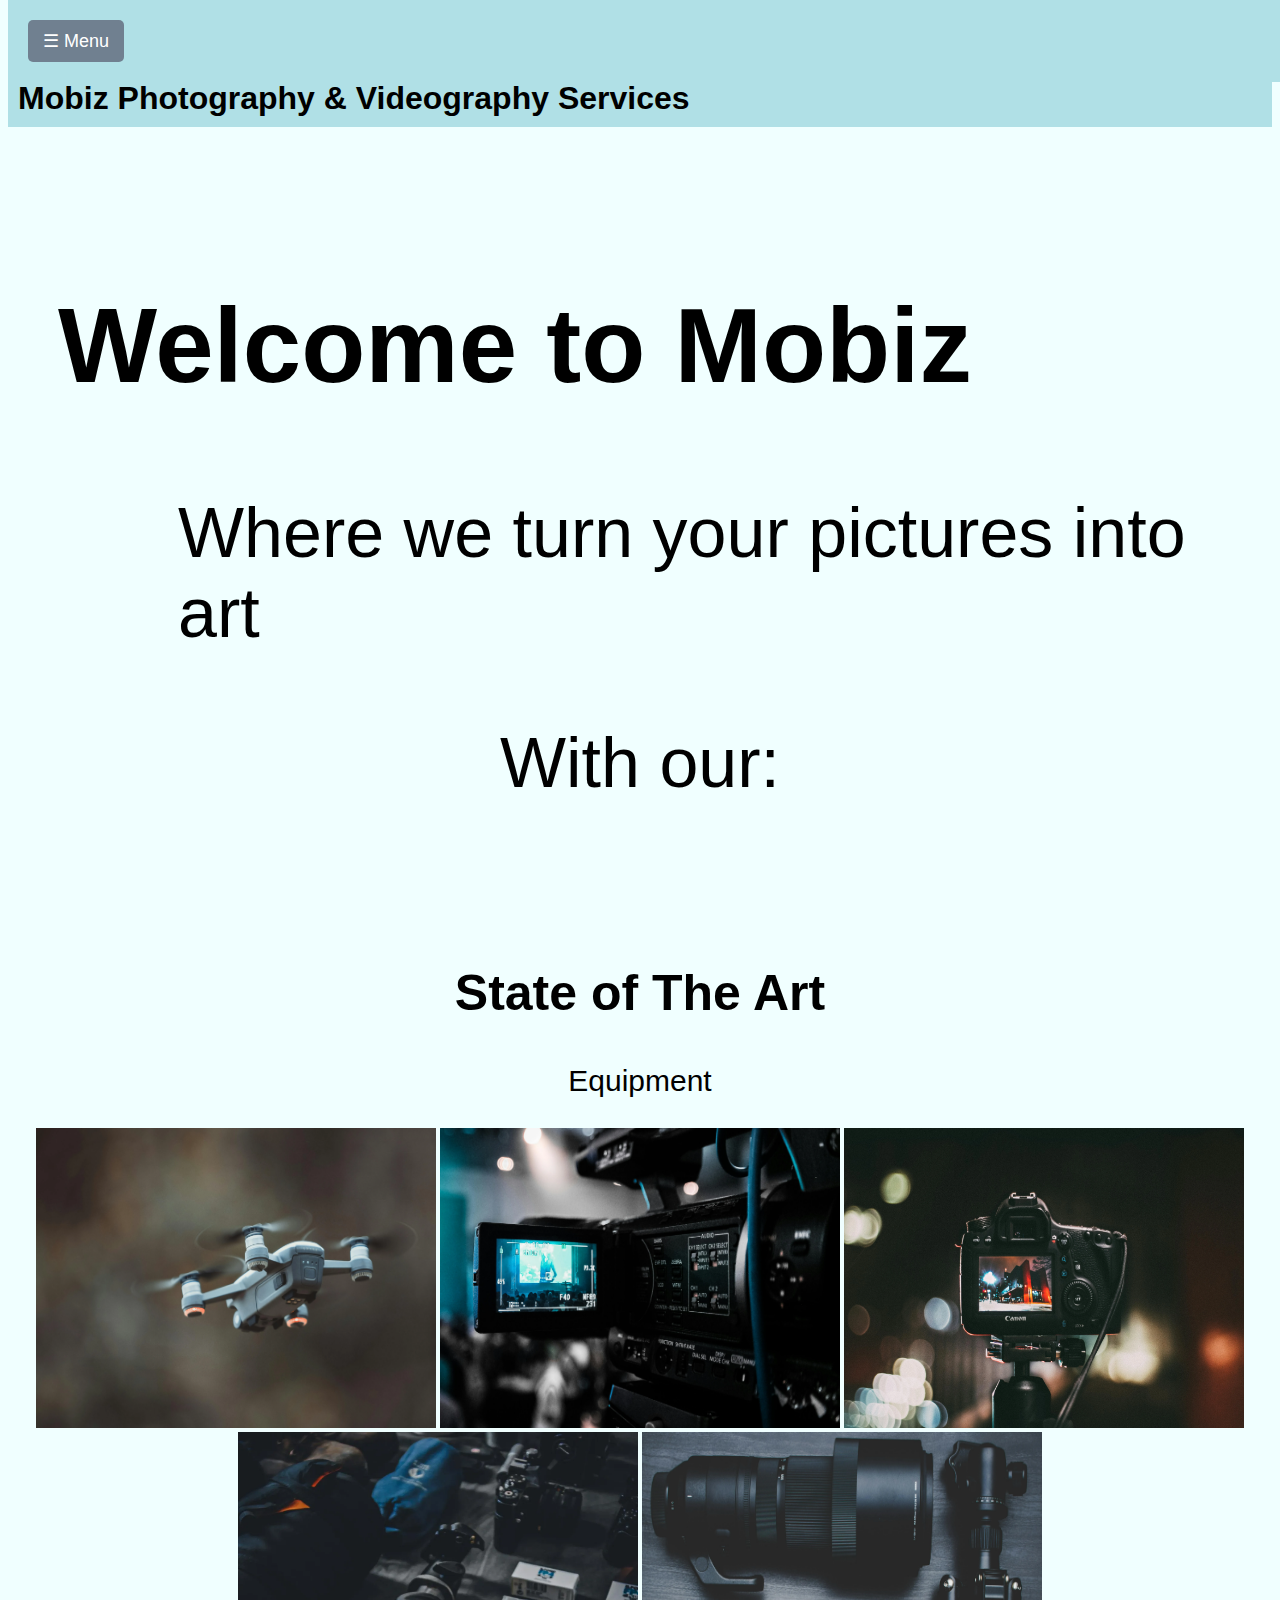
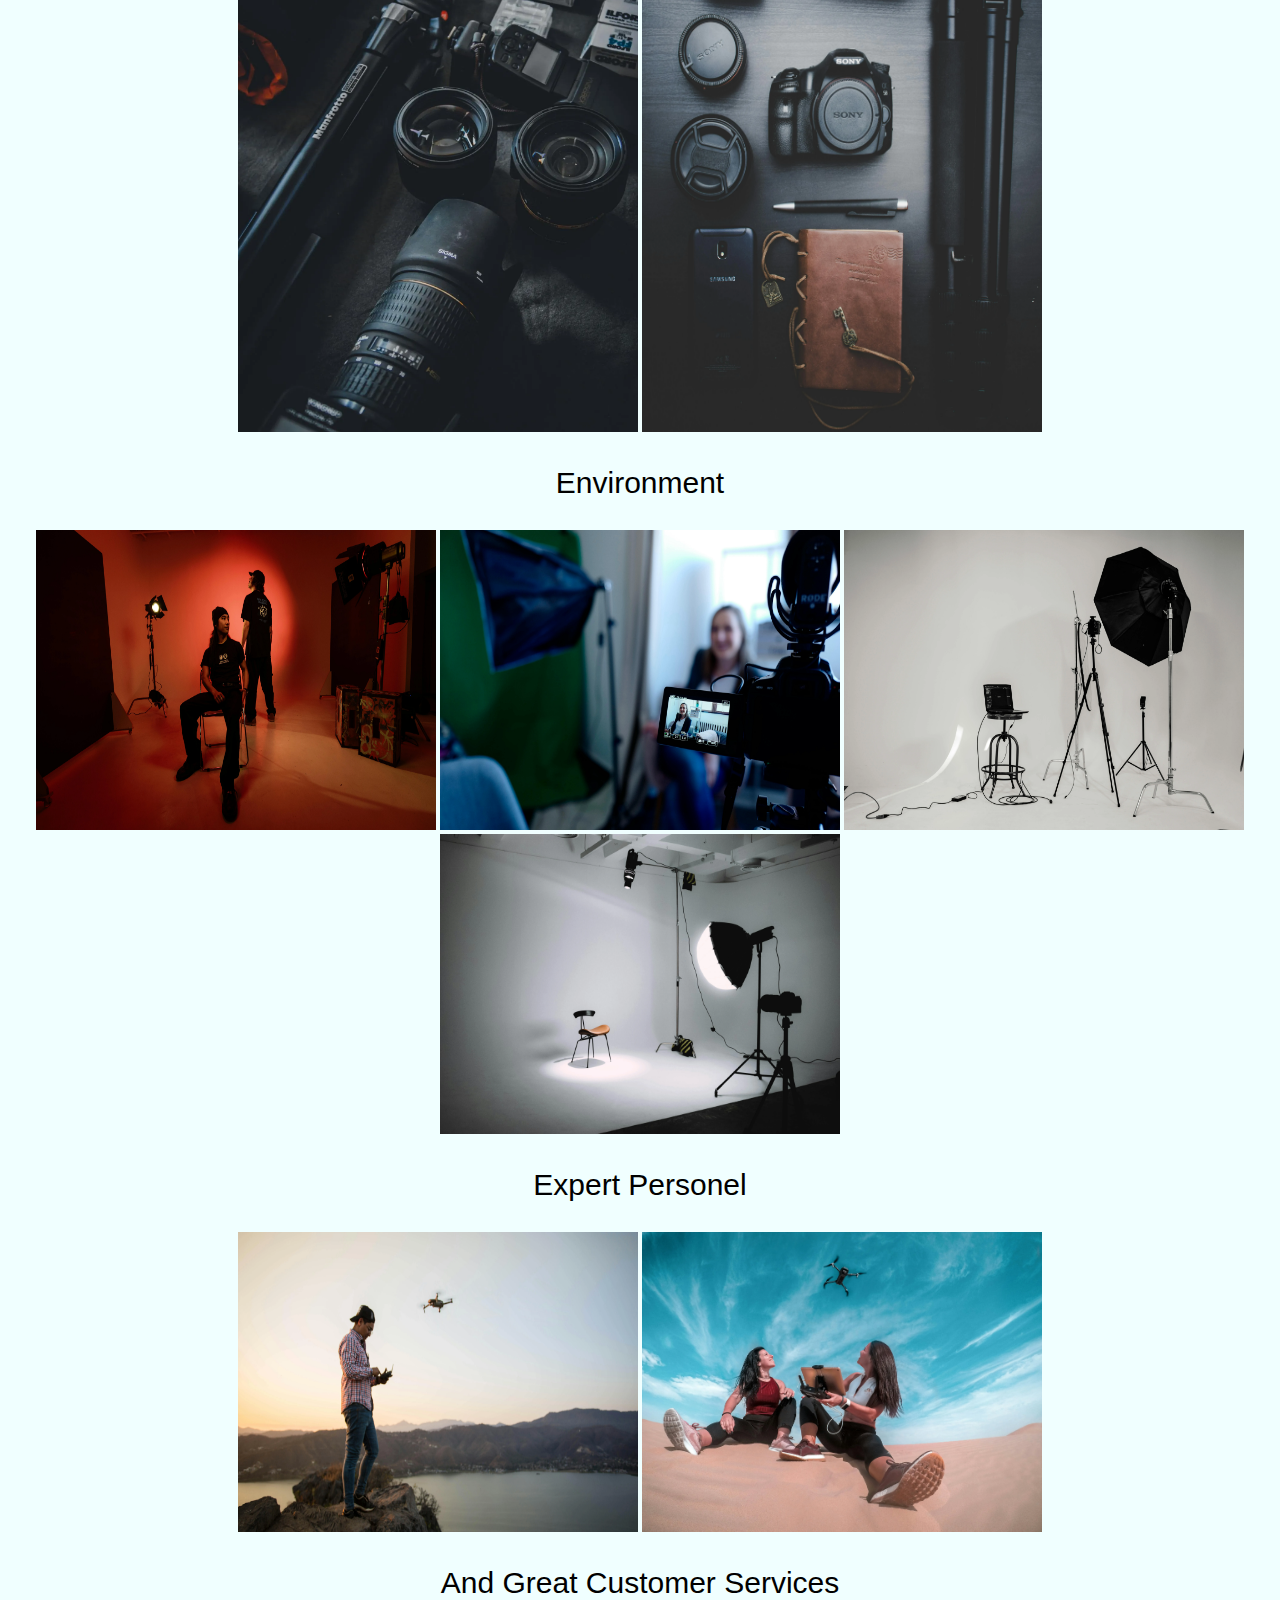
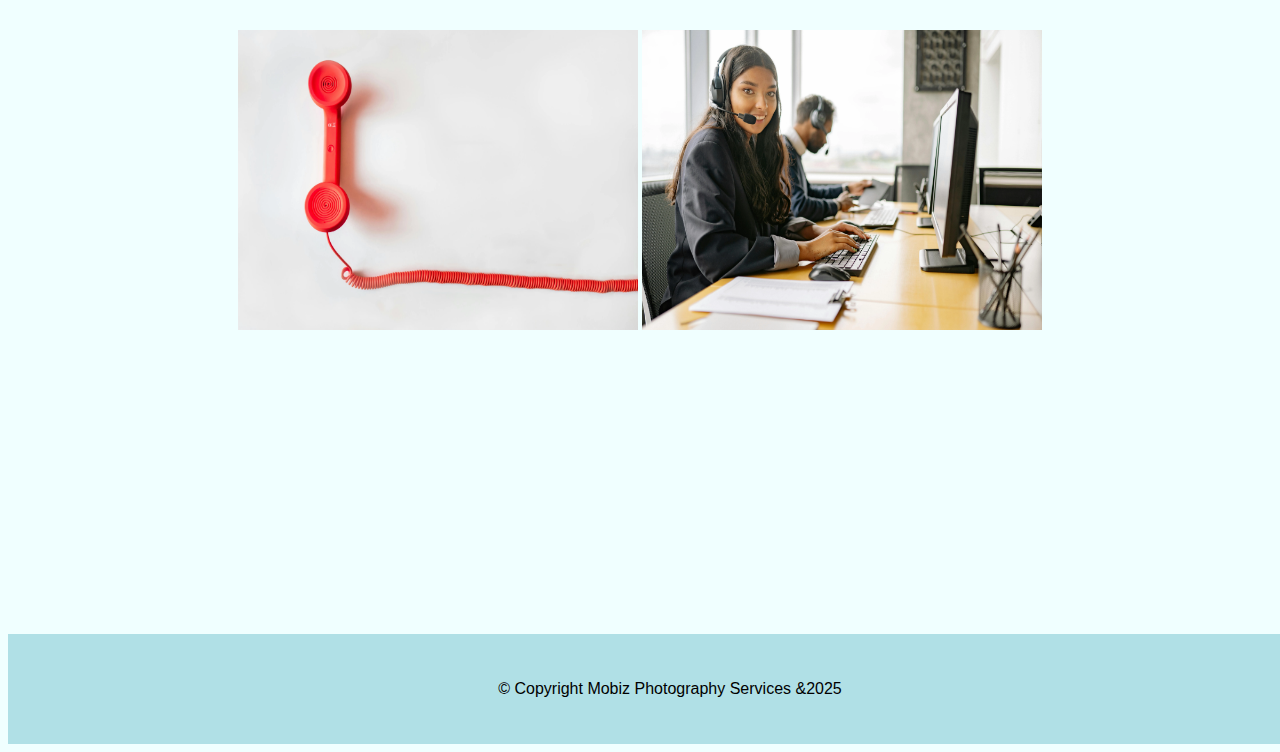
<file: index.html>
<!DOCTYPE html>
<html lang="en">
<head>
    <meta charset="UTF-8">
    <meta name="viewport" content="width=device-width, initial-scale=1.0">
    <meta name="description" content="Mobiz Photography and Videography ServicesServices">
    <title>Mobiz Photography & Videography</title>
    <link rel="stylesheet" href="css/styles.css">
</head>
<body>
    <header>
    <nav class="nav">
        <button id="menuToggle">☰ Menu</button>
        <ul id="navMenu" class="hidden">
        <li><a href="index.html">Home</a></li>
        <li><a href="gallery.html">Gallery</a></li>
        <li><a href="about.html">About</a></li>
        <li><a href="contact.html">Contact</a></li>
        </ul>
    </nav>
    </header>
    <!-- Call to action/Intro-->
    <section class="big0ne">
        <h1>Mobiz Photography & Videography Services</h1>
    </section>
    <section class="callToAction">
         <h2>Welcome to Mobiz</h2> 
         <p class="move">Where we turn your pictures into art</p>  
         <p class="info">With our:</p>    
    </section>
    <!--Showcasing what the enterprise has -->
    <section class="showcase">
        <h2 class="up">State of The Art</h2>
        <p class="s">Equipment</p>
        <img src="images/personeldrone.webp" alt="drone" height="300px" width="400px">
        <img src="images/camera2.webp" alt="video camera recording" height="300px" width="400px">
        <img src="images/camera3.webp" alt="camera recording" height="300px" width="400px"><br>
        <img src="images/camera.webp" alt="camera equipment" height="600px" width="400px">
        <img src="images/camera4.webp" alt="camera equipment" height="600px" width="400px">
        <p class="s">Environment</p>
        <img src="images/studio.webp" alt="studio set up" height="300px" width="400px">
        <img src="images/studio 3.webp" alt="studio set up" height="300px" width="400px">
        <img src="images/studio 2.webp" alt="studio set up" height="300px" width="400px">
        <img src="images/studio 4.webp" alt="studio set up" height="300px" width="400px">
        <p class="s">Expert Personel</p>
        <img src="images/drone.webp" alt="drone operator" height="300px" width="400px">
        <img src="images/ladiesdrone.webp" alt="two ladies operating a drone" height="300px" width="400px">
        <p  class="s">And Great Customer Services</p>
        <img src="images/phone.webp" alt="phone" height="300px" width="400px">
        <img src="images/customerservice.webp" alt="customer service agent" height="300px" width="400px">
    </section>
    <footer class="foot">
        <p>   &copy; Copyright   Mobiz Photography Services &2025</p>
    </footer>

    <script src="js/script.js"></script>

</body>
</html>
</file>
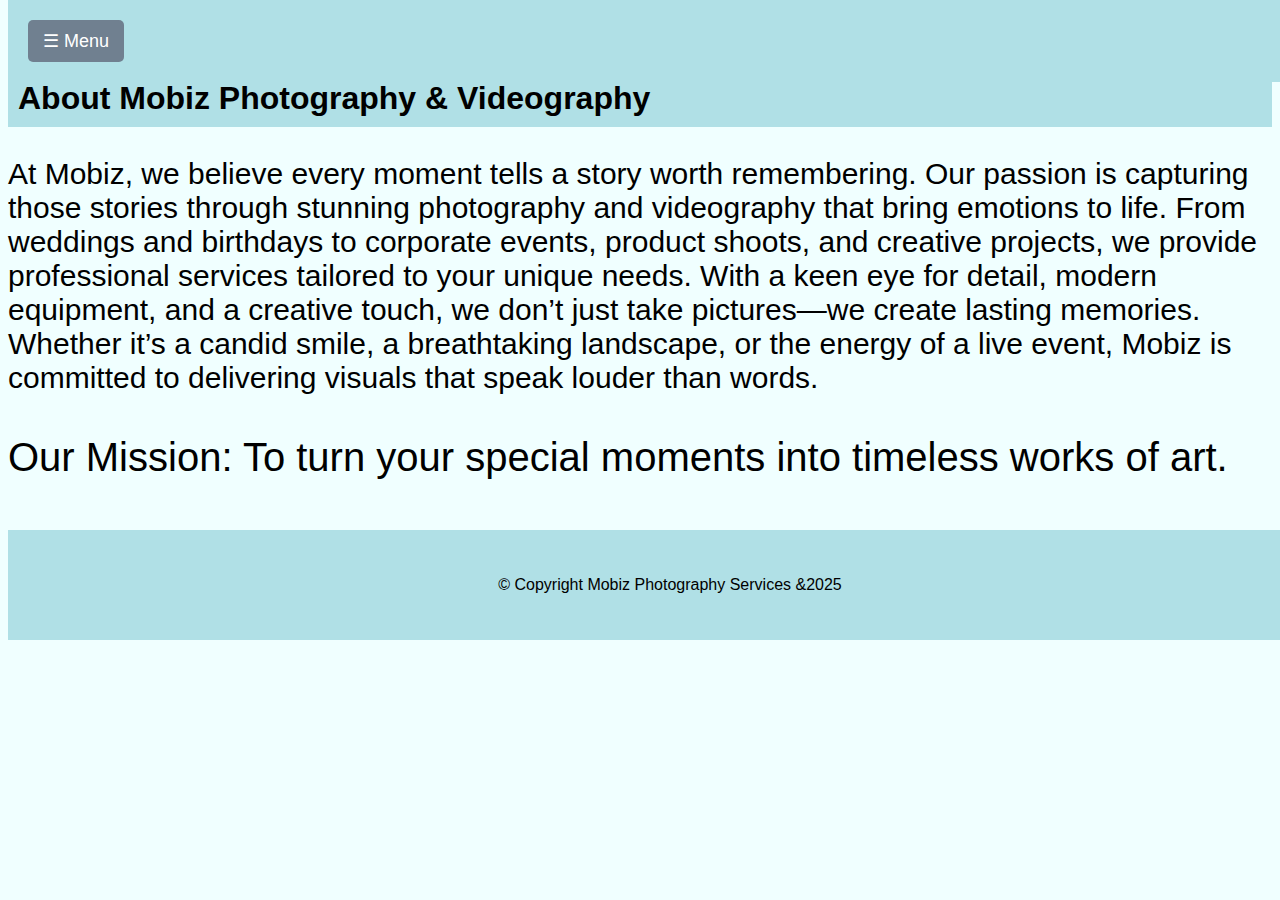
<file: about.html>
<!DOCTYPE html>
<html lang="en">
<head>
    <meta charset="UTF-8">
    <meta name="viewport" content="width=device-width, initial-scale=1.0">
    <meta name="description" content="Mobiz Photography and Videography ServicesServices">
    <title>Mobiz Photography & Videography Services</title>
    <link rel="stylesheet" href="css/styles.css">
</head>
<body class="d">
    <header>
        <nav class="nav">
            <button id="menuToggle">☰ Menu</button>
            <ul id="navMenu" class="hidden">
            <li><a href="index.html">Home</a></li>
            <li><a href="gallery.html">Gallery</a></li>
            <li><a href="about.html">About</a></li>
            <li><a href="contact.html">Contact</a></li>
            </ul>
        </nav>
    </header>
    <section>
        <h1>About Mobiz Photography & Videography</h1>
        <p class="about">
            At Mobiz, we believe every moment tells a story worth remembering. Our passion is capturing those stories through stunning photography and videography that bring emotions to life. From weddings and birthdays to corporate events, product shoots, and creative projects, we provide professional services tailored to your unique needs.
            With a keen eye for detail, modern equipment, and a creative touch, we don’t just take pictures—we create lasting memories. Whether it’s a candid smile, a breathtaking landscape, or the energy of a live event, Mobiz is committed to delivering visuals that speak louder than words. 
            
        </p>
        <p class="mission"> Our Mission: To turn your special moments into timeless works of art. </p>
    
    </section>
    <footer class="dud">
        <p>&copy; Copyright Mobiz Photography Services &2025</p>
    </footer>

    <script src="js/script.js"></script>
</body>
</html>
</file>
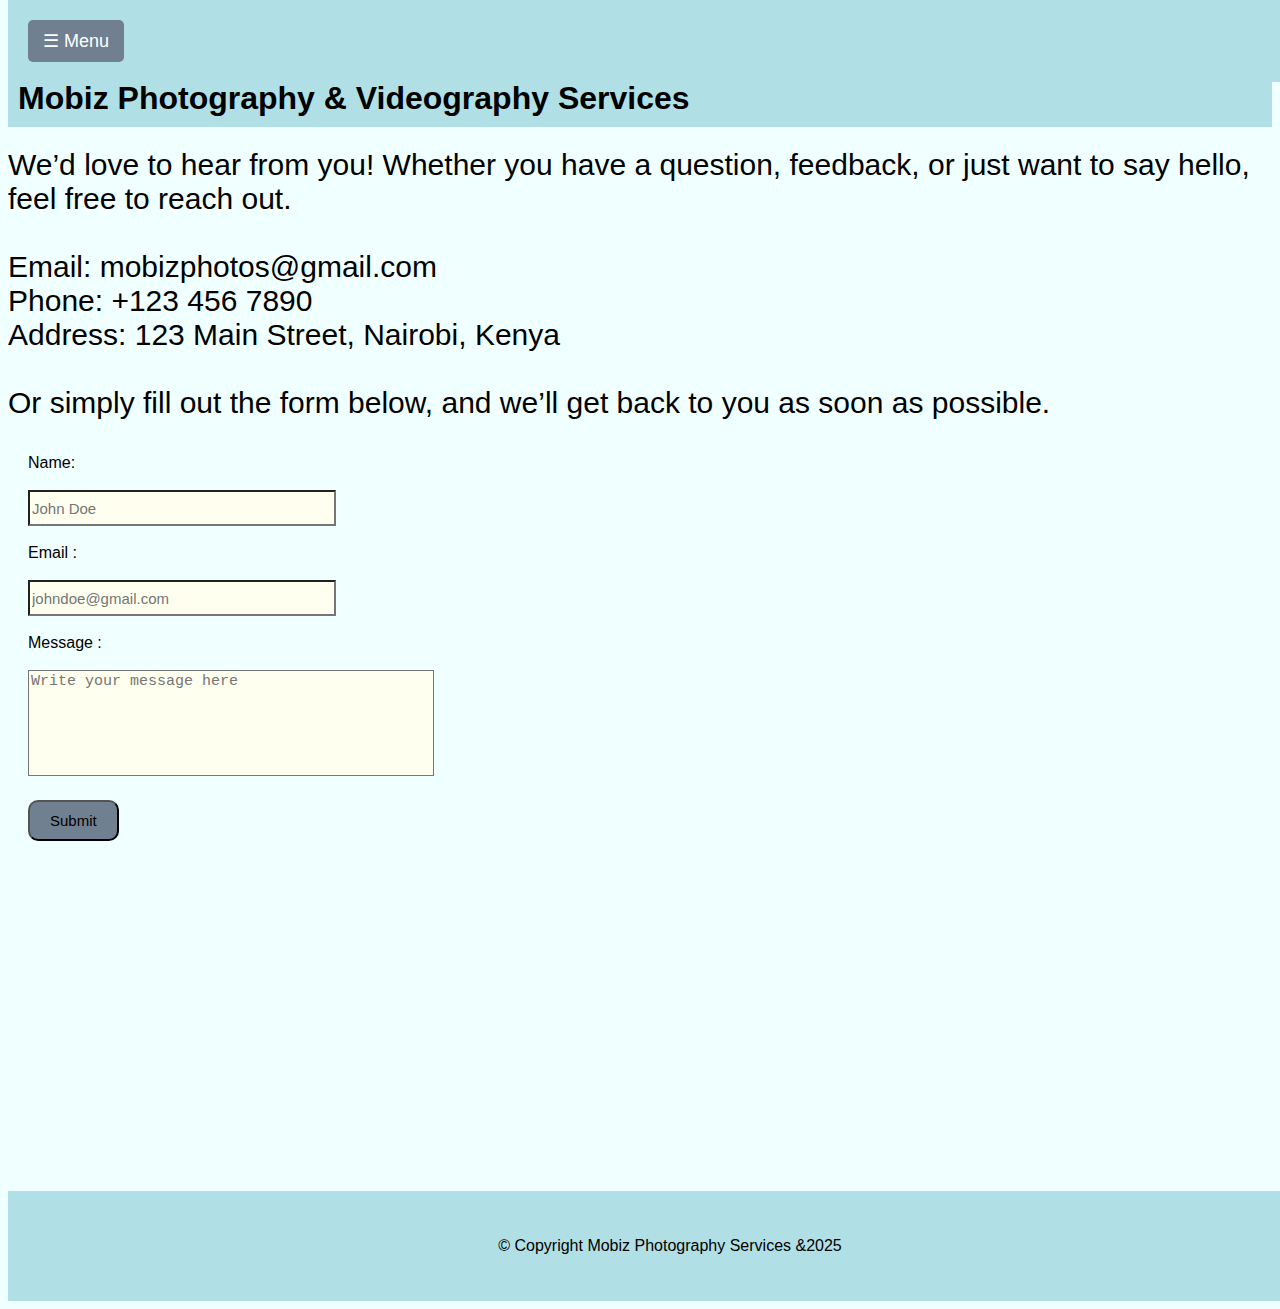
<file: contact.html>
<!DOCTYPE html>
<html lang="en">
<head>
    <meta charset="UTF-8">
    <meta name="viewport" content="width=device-width, initial-scale=1.0">
    <meta name="description" content="Mobiz Photography and Videography ServicesServices">
    <title>Mobiz Photography & Videography Services</title>
    <link rel="stylesheet" href="css/styles.css">
</head>
<body class="height">
    <header>
        <nav class="nav">
            <button id="menuToggle">☰ Menu</button>
            <ul id="navMenu" class="hidden">
            <li><a href="index.html">Home</a></li>
            <li><a href="gallery.html">Gallery</a></li>
            <li><a href="about.html">About</a></li>
            <li><a href="contact.html">Contact</a></li>
            </ul>
        </nav>
    </header>
    <section class="big0ne">
        <h1>Mobiz Photography & Videography Services</h1>
    </section>
    <section class="contactDetails">
        We’d love to hear from you! Whether you have a question, feedback, or just want to say hello, feel free to reach out. <br> <br>
        Email: mobizphotos@gmail.com <br>
        Phone: +123 456 7890 <br>
        Address: 123 Main Street, Nairobi, Kenya <br> <br>
        Or simply fill out the form below, and we’ll get back to you as soon as possible. <br><br>
    </section>
    <section class="form">
        <form action="" id="formm">
            <label for="name" id="namee">Name: </label>  <br> <br>
            <input type="text" name="name" placeholder="John Doe" min="5" max="100" required> <br> <br>
            <label for="email" id="emaill">Email : </label><br> <br>
            <input type="email" id="Email" name="email" placeholder="johndoe@gmail.com" required><br> <br>
            <label for="message">Message : </label> <br> <br>
            <textarea name="message" id="text" rows="4" cols="50" placeholder="Write your message here"></textarea> <br>
            <button type="submit" class="button">Submit</button>
        </form>
    </section>
   
   
    <footer class="foot">
        <p> &copy; Copyright Mobiz Photography Services &2025</p>
    </footer>
    <script src="js/script.js"></script>

</body>
</html>
</file>
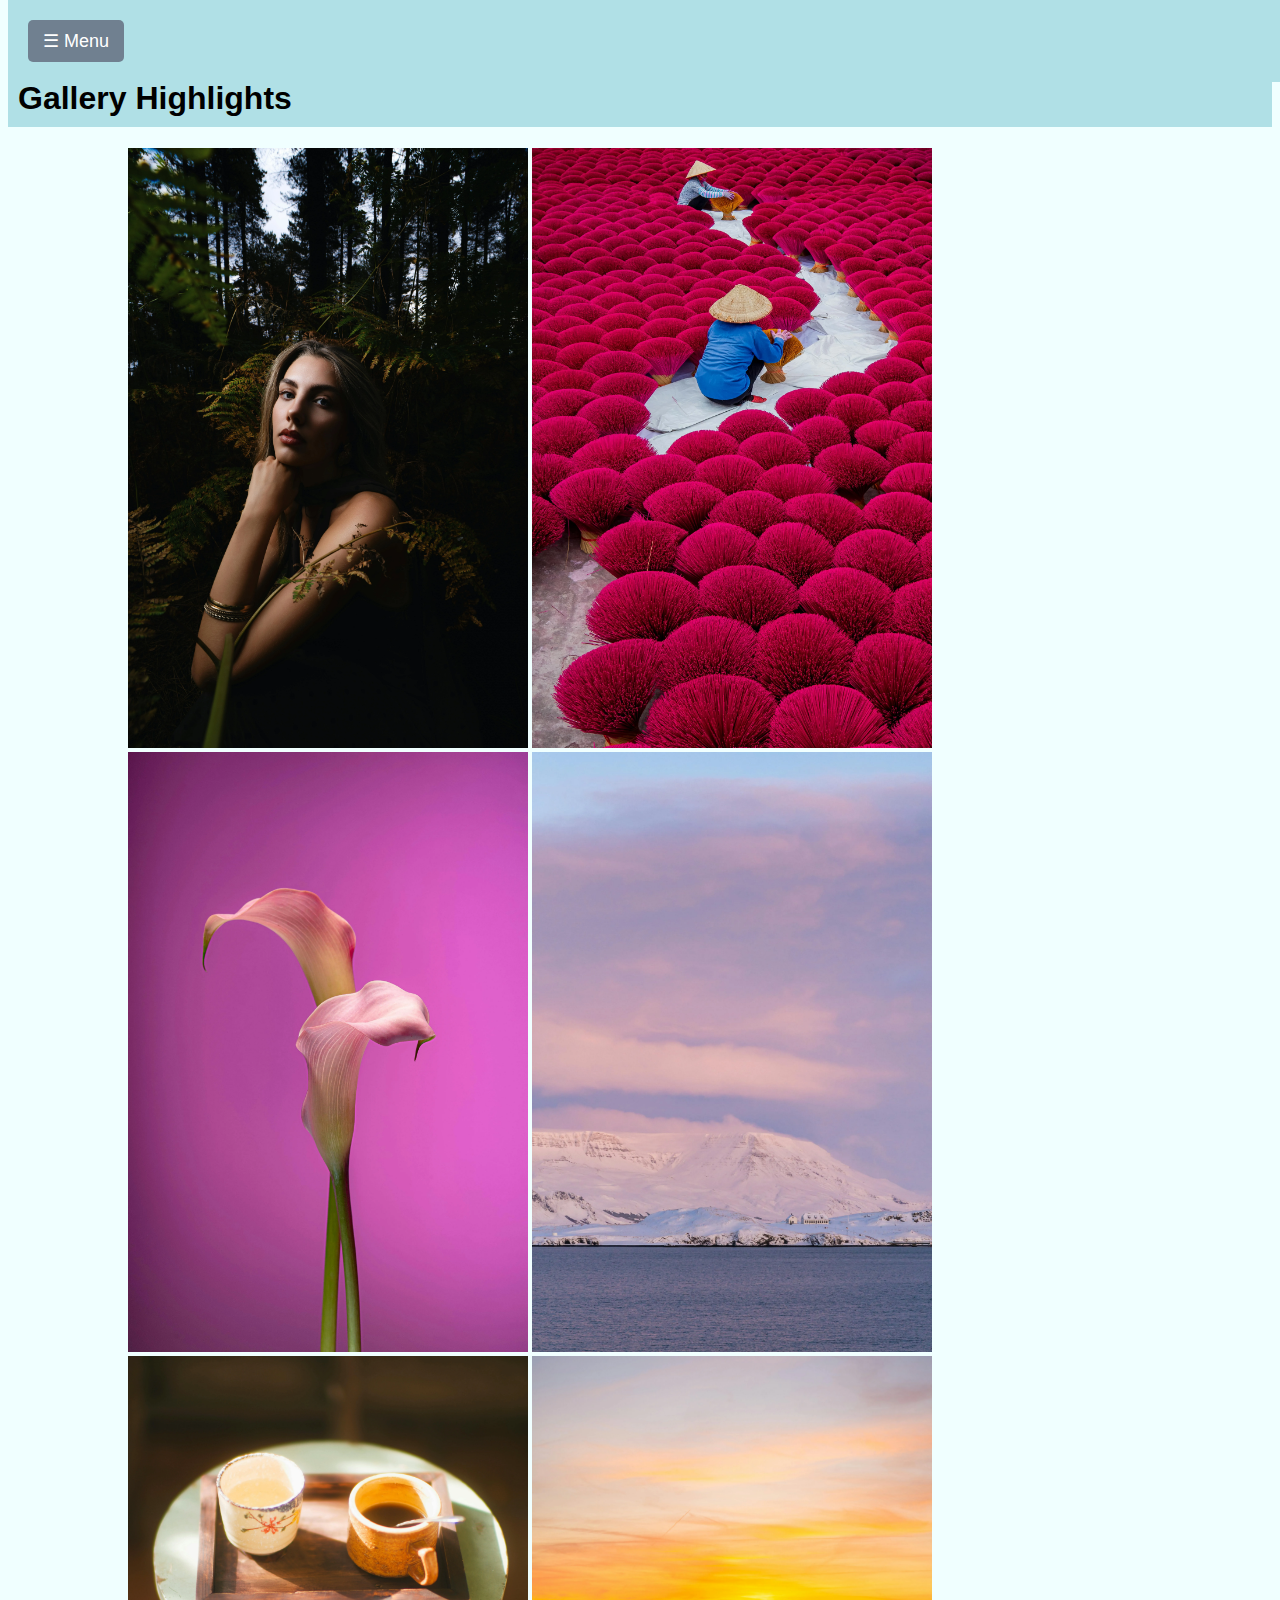
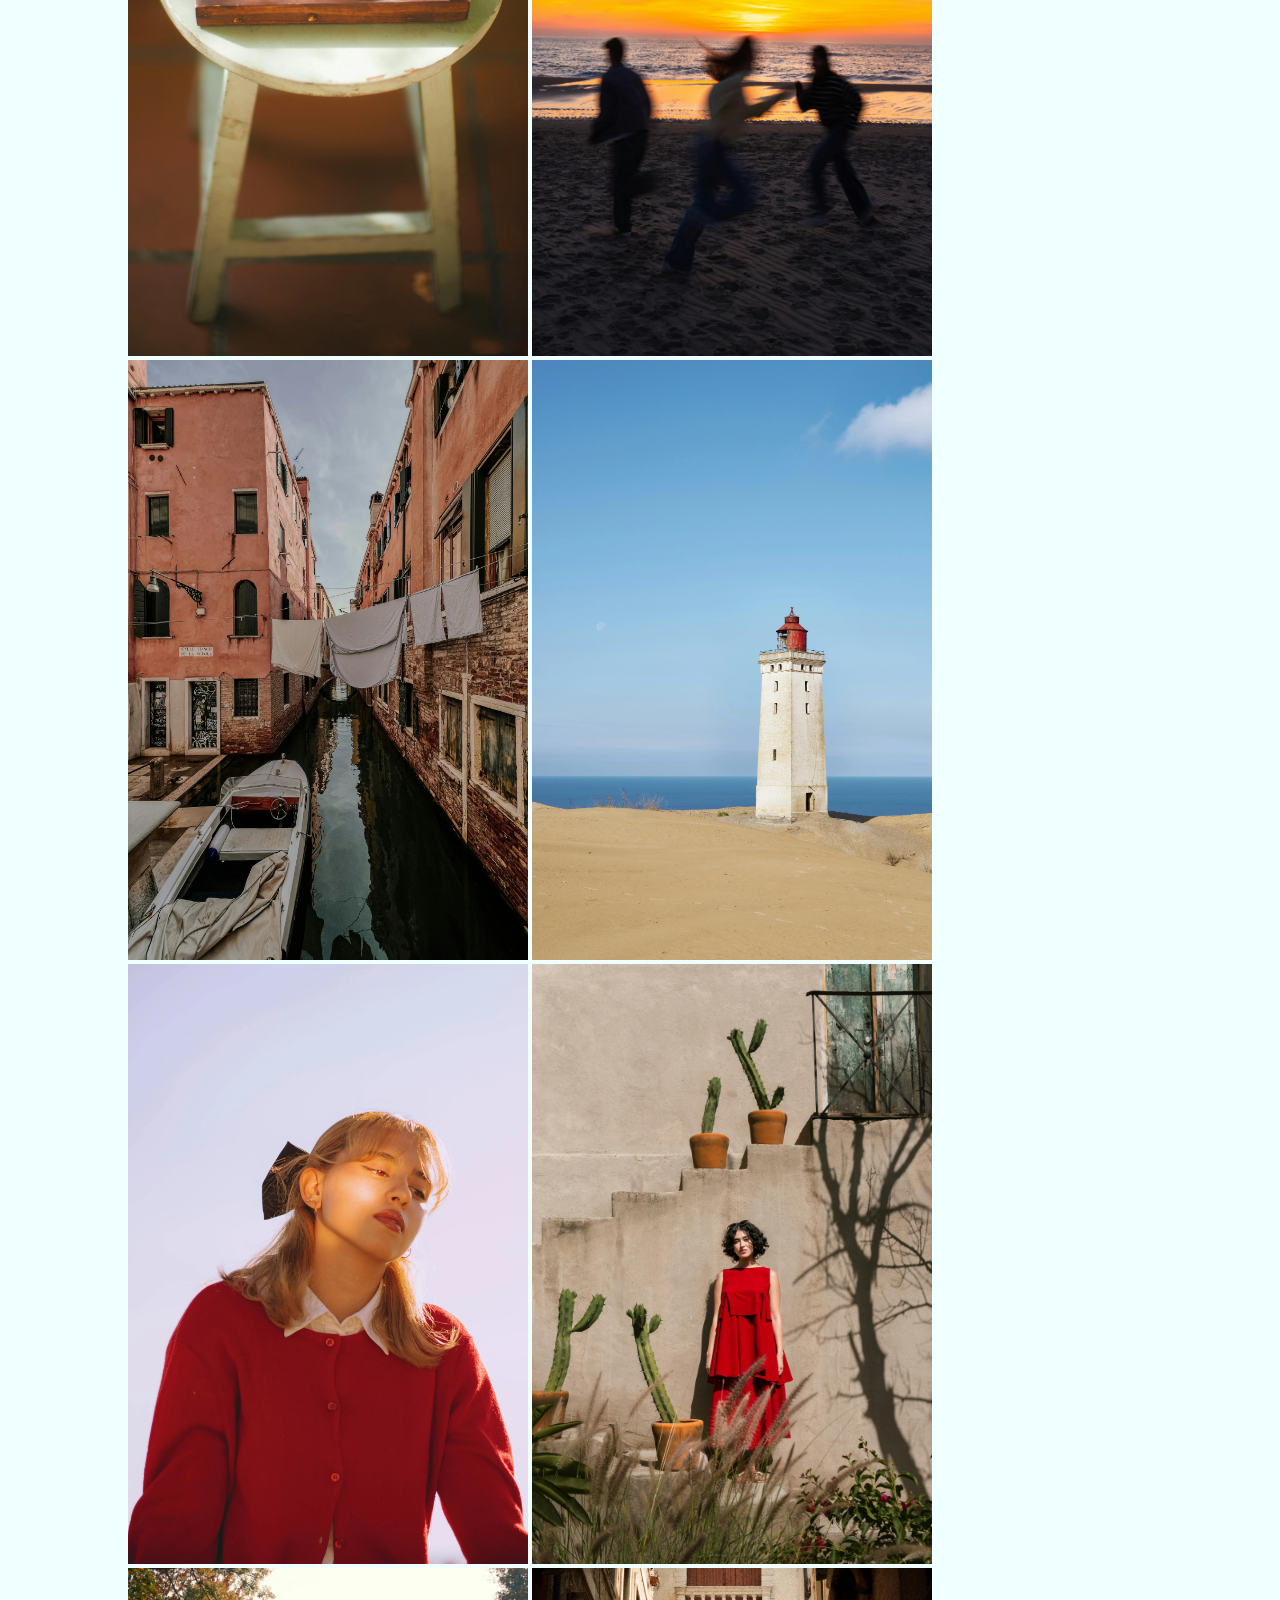
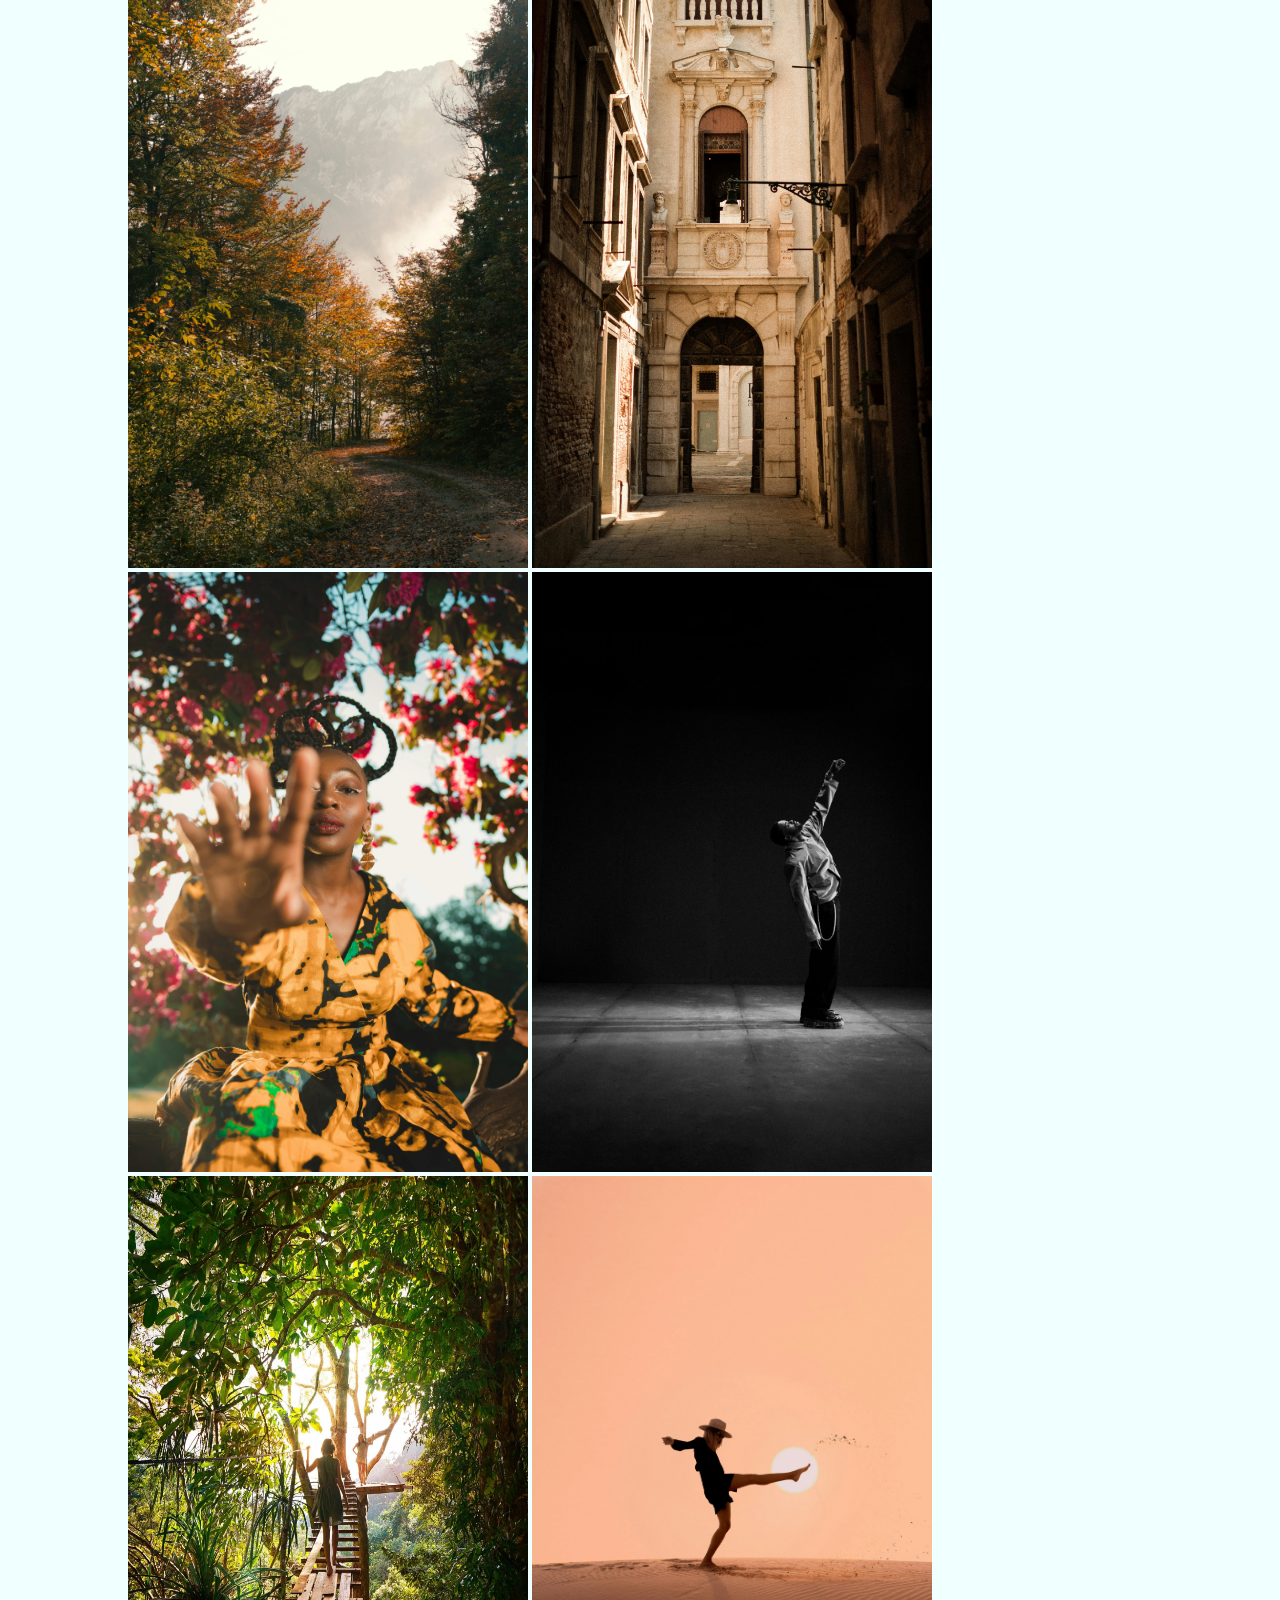
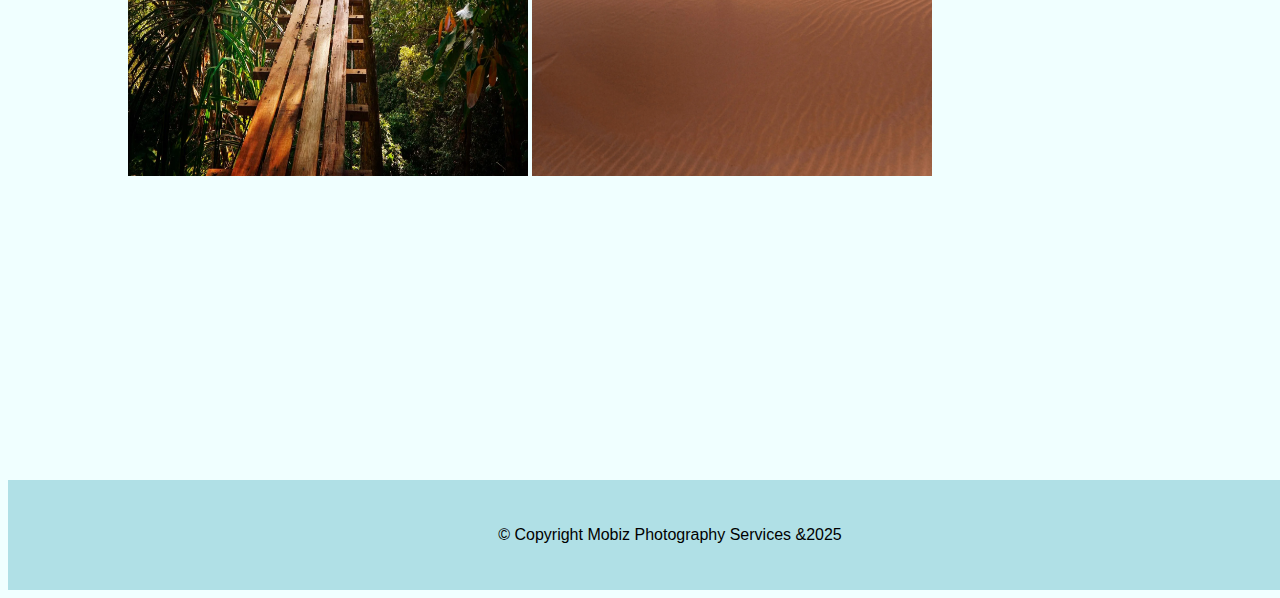
<file: gallery.html>
<!DOCTYPE html>
<html lang="en">
<head>
    <meta charset="UTF-8">
    <meta name="viewport" content="width=device-width, initial-scale=1.0">
    <meta name="description" content="Mobiz Photography and Videography ServicesServices">
    <title>Mobiz Photography & Videography</title>
    <link rel="stylesheet" href="css/styles.css">
</head>
<body>
    <header>
        <nav class="nav">
            <button id="menuToggle">☰ Menu</button>
            <ul id="navMenu" class="hidden">
            <li><a href="index.html">Home</a></li>
            <li><a href="gallery.html">Gallery</a></li>
            <li><a href="about.html">About</a></li>
            <li><a href="contact.html">Contact</a></li>
            </ul>
        </nav>
    </header>
    <section>
        <h1 class="push">Gallery Highlights</h1>
        <div class="leftie">
            <img src="images/gallery/1.webp" alt="" width="400" height="600">
            <img src="images/gallery/2.webp" alt="" width="400" height="600">
            <img src="images/gallery/3.webp" alt="" width="400" height="600">
            <img src="images/gallery/4.webp" alt="" width="400" height="600">
            <img src="images/gallery/5.webp" alt="" width="400" height="600">
            <img src="images/gallery/6.webp" alt="" width="400" height="600">
            <img src="images/gallery/7.webp" alt="" width="400" height="600">
            <img src="images/gallery/8.webp" alt="" width="400" height="600">
            <img src="images/gallery/9.webp" alt="" width="400" height="600">
            <img src="images/gallery/10.webp" alt="" width="400" height="600">
            <img src="images/gallery/11.webp" alt="" width="400" height="600">
            <img src="images/gallery/12.webp" alt="" width="400" height="600">
            <img src="images/gallery/13.webp" alt="" width="400" height="600">
            <img src="images/gallery/14.webp" alt="" width="400" height="600">
            <img src="images/gallery/15.webp" alt="" width="400" height="600">
            <img src="images/gallery/16.webp" alt="" width="400" height="600">
            
        </div>
    
    </section>
    <footer class="foot">
        <p>&copy; Copyright Mobiz Photography Services &2025</p>
    </footer>

    <script src="js/script.js"></script>
</body>
</html>
</file>
<file: css/styles.css>
body{
    background-color:azure;
    font-family: Arial, Helvetica, sans-serif;
    
}

nav{
   background-color:powderblue;
   margin-bottom: 30px; 
   padding: 20px ;
   font-size: 20px;
   position: fixed;
   width: 100%;
   top: 0px;
   

}

h1{
    background-color:powderblue;
    padding: 10px;
    margin-top: 70px;
}

footer{
    background-color: powderblue;
    padding: 30px;
    margin-top: 50px;
    text-align: center;
    position: relative;
    left: 0;
    bottom: 0;
    width: 100%;
}

.callToAction{
    padding: 50px;
    font-size: 70px;
    
}

.move{
    margin-left: 120px;
}

.showcase{
    text-align: center;
    margin-bottom: 300px;
}


.up{
    font-size: 50px;
}

.s{
    font-size:30px ;
}

.leftie{
    margin-left: 120px;
    margin-bottom: 300px;
}

.info{
    text-align: center;
    
}

.about{
    font-size: 30px;
}

.mission{
     font-size: 40px;
}

.contactDetails{
    font-size: 30px;
}

.button{
    background-color: slategray;
    padding: 10px 20px;
    margin-top: 20px;
    font-size: 15px;
    border-radius: 10px;
    cursor: pointer;
    margin-bottom: 300px;
    transition: background-color 0.5s ease  ;
}

button:hover{
    background-color: thistle ;
}

.form{
    margin-left: 20px;
}

textarea{
    resize: none;
    width: 400px;
    height: 100px;
    background-color: ivory ;
    font-size: 15px;
}

input{
    height: 30px;
    width: 300px;
    background-color: ivory;
    font-size: 15px;
}


/* Hide menu by default */
#navMenu.hidden {
  display: none;
}

#menuToggle {
  background: slategray;
  color: white;
  border: none;
  padding: 10px 15px;
  font-size: 18px;
  cursor: pointer;
  border-radius: 5px;
}

#navMenu {
   
  list-style: none;
  padding: 0;
  margin-top: 10px;
}

#navMenu li {
  margin: 10px 0;
}

#navMenu a {
  text-decoration: none;
  color: black;
  font-size: 18px;
}

#navMenu a:hover {
  color: darkblue;
}

/* Default: hide menu on small screens */
#navMenu {
  display: none;
}

/* Show menu when JS adds .open */
#navMenu.open {
  display: block;
}








/*RESPONSIVENESS*/

@media(max-width:768px){
 p{
    font-size:14px;
    height: 100px;
    width: 50px;

 }
 body{
    display: flex;
    flex-wrap: wrap;
    justify-content:space-around;
    
 }

 img {
        display: block;
        height: auto; 
        margin-bottom: 40px;      
    }

 .leftie{
    margin-right: 150px;
 } 
   
 .dud{
    text-align: center;
    
 }
    
    
}
</file>
